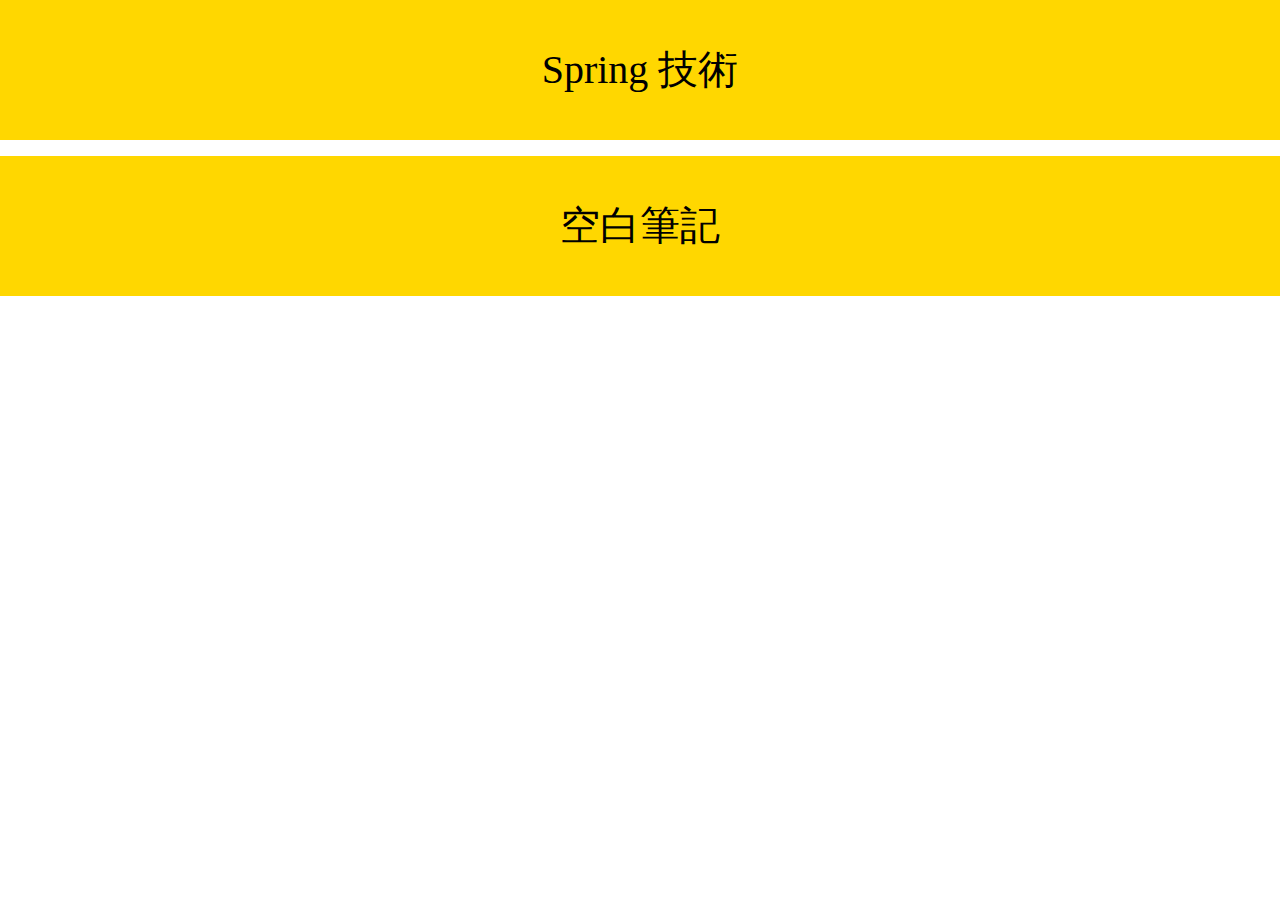
<file: spring/index.html>
<!DOCTYPE html>
<html lang="en">
<head>
  <meta charset="UTF-8">
  <meta http-equiv="X-UA-Compatible" content="IE=edge">
  <meta name="viewport" content="width=device-width, initial-scale=1.0">
  <title>Spring Notes</title>
  <style>
    html, body, div, span, applet, object, iframe,
    h1, h2, h3, h4, h5, h6, p, blockquote, pre,
    a, abbr, acronym, address, big, cite, code,
    del, dfn, em, img, ins, kbd, q, s, samp,
    small, strike, strong, sub, sup, tt, var,
    b, u, i, center,
    dl, dt, dd, ol, ul, li,
    fieldset, form, label, legend,
    table, caption, tbody, tfoot, thead, tr, th, td,
    article, aside, canvas, details, embed, 
    figure, figcaption, footer, header, hgroup, 
    menu, nav, output, ruby, section, summary,
    time, mark, audio, video {
	    margin: 0;
	    padding: 0;
	    border: 0;
	    font-size: 100%;
	    font: inherit;
	    vertical-align: baseline;
    }
    /* HTML5 display-role reset for older browsers */
    article, aside, details, figcaption, figure, 
    footer, header, hgroup, menu, nav, section {
	    display: block;
    }
    body {
	    line-height: 1;
    }
    ol, ul {
    	list-style: none;
    }
    blockquote, q {
    	quotes: none;
    }
    blockquote:before, blockquote:after,
    q:before, q:after {
    	content: '';
    	content: none;
    }
    table {
    	border-collapse: collapse;
    	border-spacing: 0;
    }
    
    a{
      text-decoration:none;
      color: black;
      background-color: gold;
      padding: 50px;
      font-size: 40px;
      display: block;
      text-align: center;
    }
  </style>
</head>
<body>
  <a href="https://hackmd.io/RbIzBv6ITJ-3ofnwHcVr4A">Spring 技術</a><br>
  <a href="https://hackmd.io/zC81TXrqSlqAf1voQ-Rz8A">空白筆記</a>
</body>
</html>
</file>
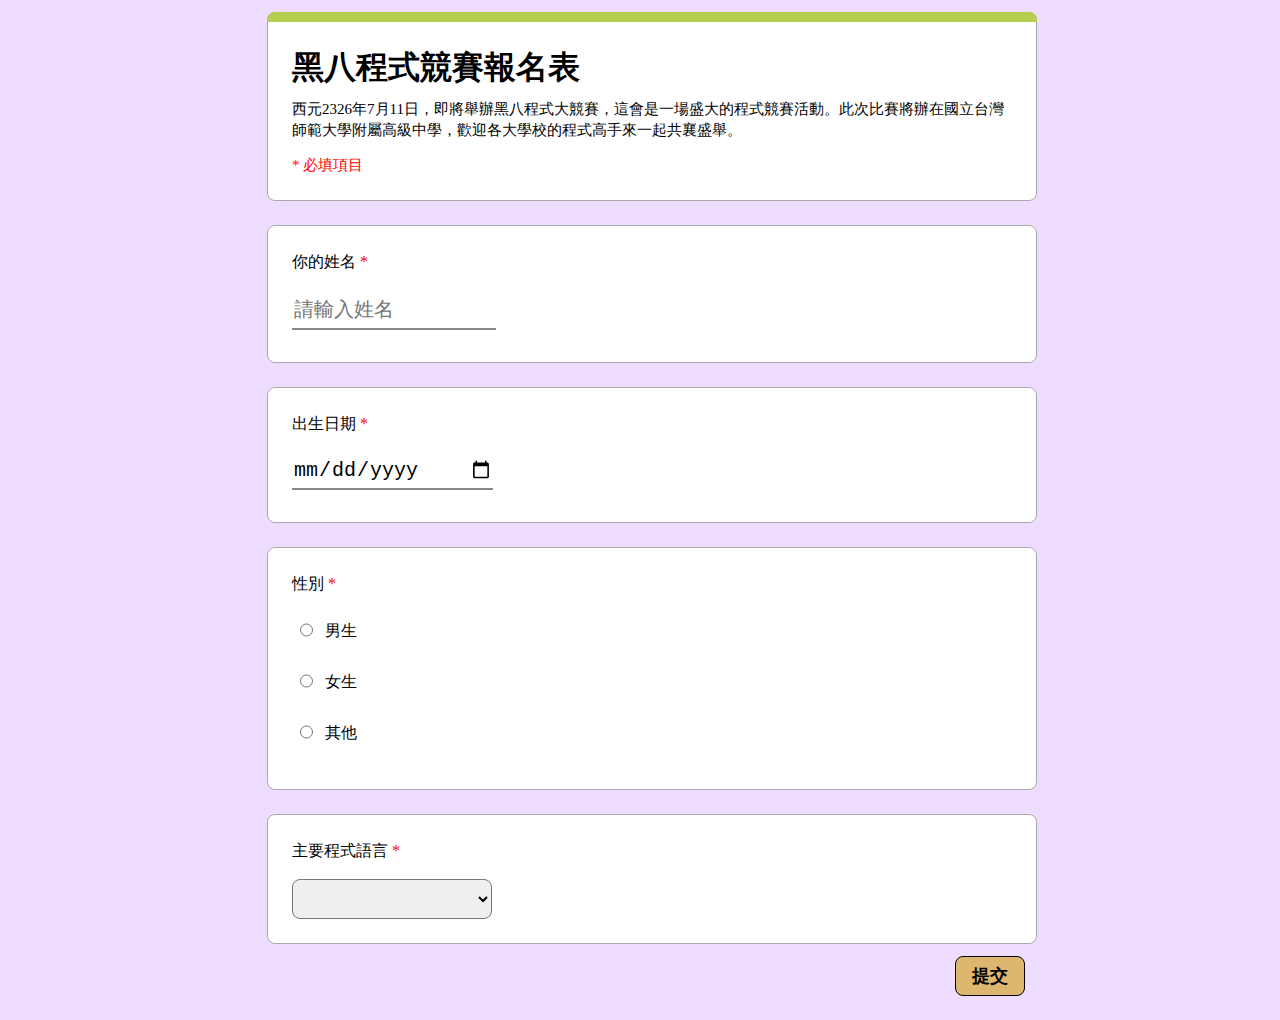
<file: FrontEnd/HTML/form.html>
<!DOCTYPE html>
<html lang="en">
  <head>
    <meta charset="UTF-8" />
    <meta http-equiv="X-UA-Compatible" content="IE=edge" />
    <meta name="viewport" content="width=device-width, initial-scale=1.0" />
    <title>New Website</title>
    <link rel="stylesheet" href="../CSS/reset.css" />
    <link rel="stylesheet" href="../CSS/form.css" />
  </head>
  <body>
    <div class="form-box">
      <form action="">
        <div class="box">
          <div class="box-head">
            <div class="box-head-color"></div>
            <div class="content">
              <h1>黑八程式競賽報名表</h1>
              <p>
                西元2326年7月11日，即將舉辦黑八程式大競賽，這會是一場盛大的程式競賽活動。此次比賽將辦在國立台灣師範大學附屬高級中學，歡迎各大學校的程式高手來一起共襄盛舉。
                <strong style="color: red; padding: 14px 0 0; display: block"
                  >* 必填項目</strong
                >
              </p>
            </div>
          </div>
        </div>

        <div class="box">
          <div class="box-body">
            <div class="content">
              <label for="name" class="title-lable"
                >你的姓名<strong> *</strong></label
              >
              <input
                type="text"
                id="name"
                name="name"
                placeholder="請輸入姓名"
                required
              />
            </div>
          </div>
        </div>

        <div class="box">
          <div class="box-body">
            <div class="content">
              <label for="birth" class="title-lable"
                >出生日期<strong> *</strong></label
              >
              <input
                type="date"
                id="birth"
                name="birth"
                min="1950-01-01"
                max="2023-01-01"
                required
              />
            </div>
          </div>
        </div>

        <div class="box">
          <div class="box-body">
            <div class="content">
              <label class="title-lable">性別<strong> *</strong></label>
              <div class="radio-option">
                <input type="radio" id="male" name="sex" value="m" required />
                <label for="male">男生</label>
              </div>
              <div class="radio-option">
                <input type="radio" id="female" name="sex" value="f" />
                <label for="female">女生</label>
              </div>
              <div class="radio-option">
                <input type="radio" id="other" name="sex" value="o" />
                <label for="other">其他</label>
              </div>
            </div>
          </div>
        </div>

        <div class="box">
          <div class="box-body">
            <div class="content">
              <label for="proglang" class="title-lable"
                >主要程式語言<strong> *</strong></label
              >
              <select name="proglang" id="proglang" required>
                <option value=""></option>
                <option value="py">Python</option>
                <option value="ja">Java</option>
                <option value="js">JavaScript</option>
                <option value="cpp">C++</option>
                <option value="c">C</option>
                <option value="cs">C#</option>
              </select>
            </div>
          </div>
        </div>
        <div class="submit">
          <div class="submit_but">
            <button type="submit">提交</button>
          </div>
        </div>
      </form>
    </div>
  </body>
</html>
</file>
<file: FrontEnd/CSS/form.css>
/* http://meyerweb.com/eric/tools/css/reset/ 
   v2.0 | 20110126
   License: none (public domain)
*/

html,
body,
div,
span,
applet,
object,
iframe,
h1,
h2,
h3,
h4,
h5,
h6,
p,
blockquote,
pre,
a,
abbr,
acronym,
address,
big,
cite,
code,
del,
dfn,
em,
img,
ins,
kbd,
q,
s,
samp,
small,
strike,
strong,
sub,
sup,
tt,
var,
b,
u,
i,
center,
dl,
dt,
dd,
ol,
ul,
li,
fieldset,
form,
label,
legend,
table,
caption,
tbody,
tfoot,
thead,
tr,
th,
td,
article,
aside,
canvas,
details,
embed,
figure,
figcaption,
footer,
header,
hgroup,
menu,
nav,
output,
ruby,
section,
summary,
time,
mark,
audio,
video {
  margin: 0;
  padding: 0;
  border: 0;
  font-size: 100%;
  font: inherit;
  vertical-align: baseline;
}
/* HTML5 display-role reset for older browsers */
article,
aside,
details,
figcaption,
figure,
footer,
header,
hgroup,
menu,
nav,
section {
  display: block;
}
body {
  line-height: 1;
}
ol,
ul {
  list-style: none;
}
blockquote,
q {
  quotes: none;
}
blockquote:before,
blockquote:after,
q:before,
q:after {
  content: "";
  content: none;
}
table {
  border-collapse: collapse;
  border-spacing: 0;
}
/*-----------------------------------------------------*/
body {
  background-color: #edf;
  background-image: url("https://i.postimg.cc/1zB12LdF/coding-image.jpg");
  background-size: cover;
  background-repeat: no-repeat;
  background-position-y: -20px;
}
strong {
  color: red;
}
label.title-lable {
  display: block;
  font-size: 16px;
  line-height: 24px;
  margin: 0 0 16px;
}

select {
  width: 200px;
  height: 40px;
  font-size: 20px;
  border-radius: 8px;
}

input {
  display: block;
  border: none;
  height: 36px;
  font-size: 20px;
  margin: 0;
  margin-bottom: 8px;
}
input[type="text"] {
  width: 200px;
  border-bottom: 2px #888 solid;
}
input[type="date"] {
  border-bottom: 2px #888 solid;
  width: 200px;
}

.radio-option {
  display: block;
}
.radio-option input {
  display: inline-block;
  margin-right: 8px;
  margin-left: 8px;
}
.radio-option label {
  display: inline-block;
  font-size: 16px;
  margin-bottom: 8px;
  height: 20px;
  position: relative;
  top: -12px;
}

.form-box {
  display: block;
  margin: auto;
  width: 770px;
  padding-bottom: 64px;
}

.box {
  width: 770px;
  padding: 12px;
}

.box-head,
.box-body {
  border: solid #aaa 1px;
  border-radius: 8px;
  background-color: #fff;
  position: relative;
}

.box-head-color {
  background-color: #b7cf4e;
  height: 10px;
  width: calc(100% + 2px);
  position: absolute;
  left: -1px;
  top: -1px;
  border-top-left-radius: 8px;
  border-top-right-radius: 8px;
}

.box-head > .content {
  padding: 22px 24px 24px;
}
.box-head > .content h1 {
  font-size: 32px;
  line-height: 48px;
  padding: 8px 0;
  font-weight: 600;
}
.box-head > .content p {
  line-height: 21px;
  font-size: 15px;
  font-weight: 500;
}

.box-body > .content {
  padding: 24px 24px 24px;
}
.box-body > .content {
}

.submit {
  position: relative;
}
.submit .submit_but {
  position: absolute;
  right: 0;
}
.submit .submit_but button {
  height: 40px;
  width: 70px;
  background-color: rgb(221, 183, 112);
  font-size: 18px;
  border-radius: 8px;
  border: 1px solid black;
  font-weight: 900;
}
.submit .submit_but button:hover {
  background-color: rgb(190, 150, 90);
  transition: 0.2s;
}
</file>
